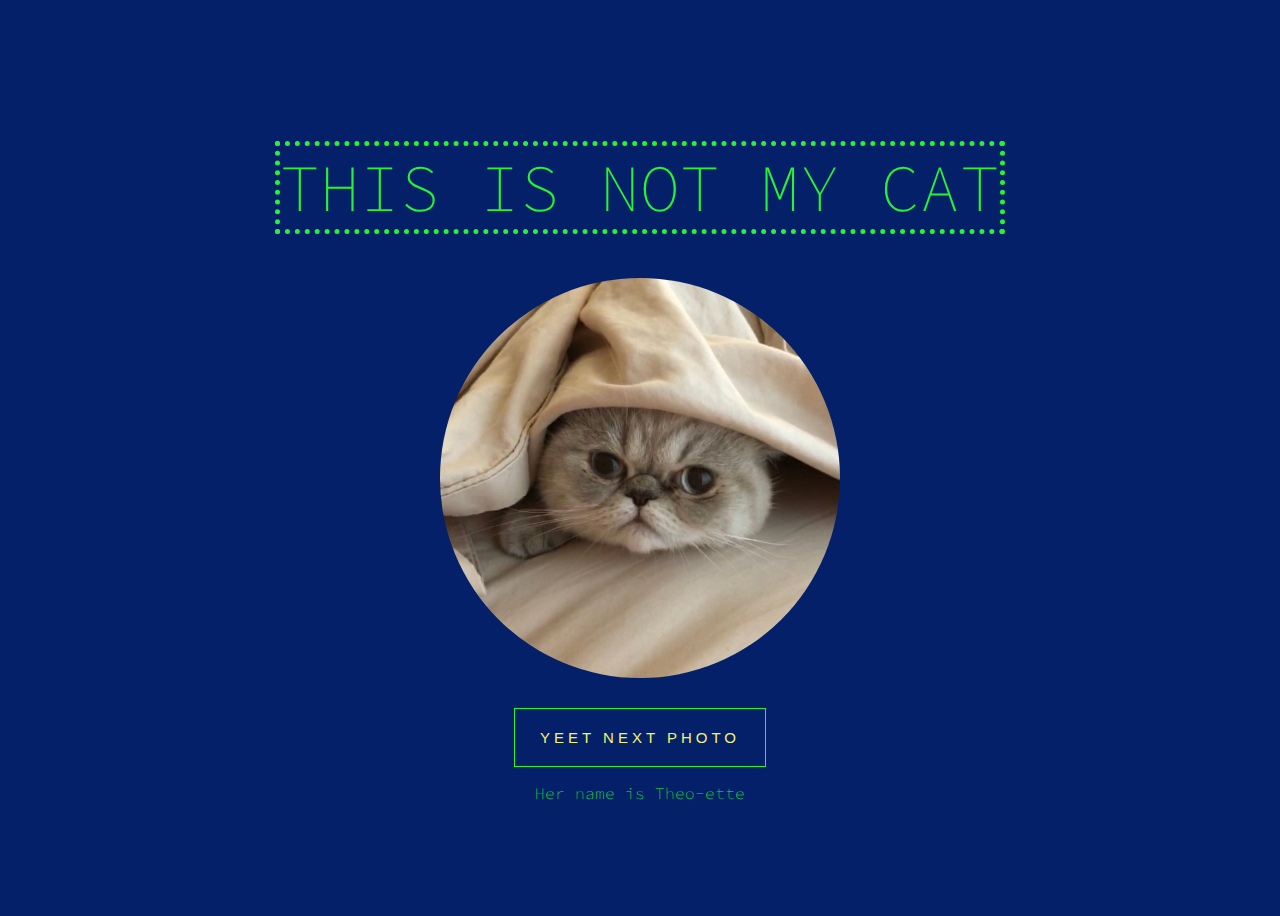
<file: cat/index.html>
<!-- Write your HTML in here -->
<!DOCTYPE html>
<html lang = "en">
<head>
	<title> Not My Cat</title>
	<link rel="stylesheet" type = "text/css" href="app.css">
</head>
<body>
	<section id="main">
		<h1>This Is Not My Cat</h1>
		
		<img src = "imgs/kitty_bed.jpg" alt = "cat">
	
		<button>Yeet Next Photo</button>
		
		<p>Her name is Theo-ette</p>
		
	</section>
	
	<script type="text/javascript" src="app.js"></script>
	
</body>
</html>
</file>
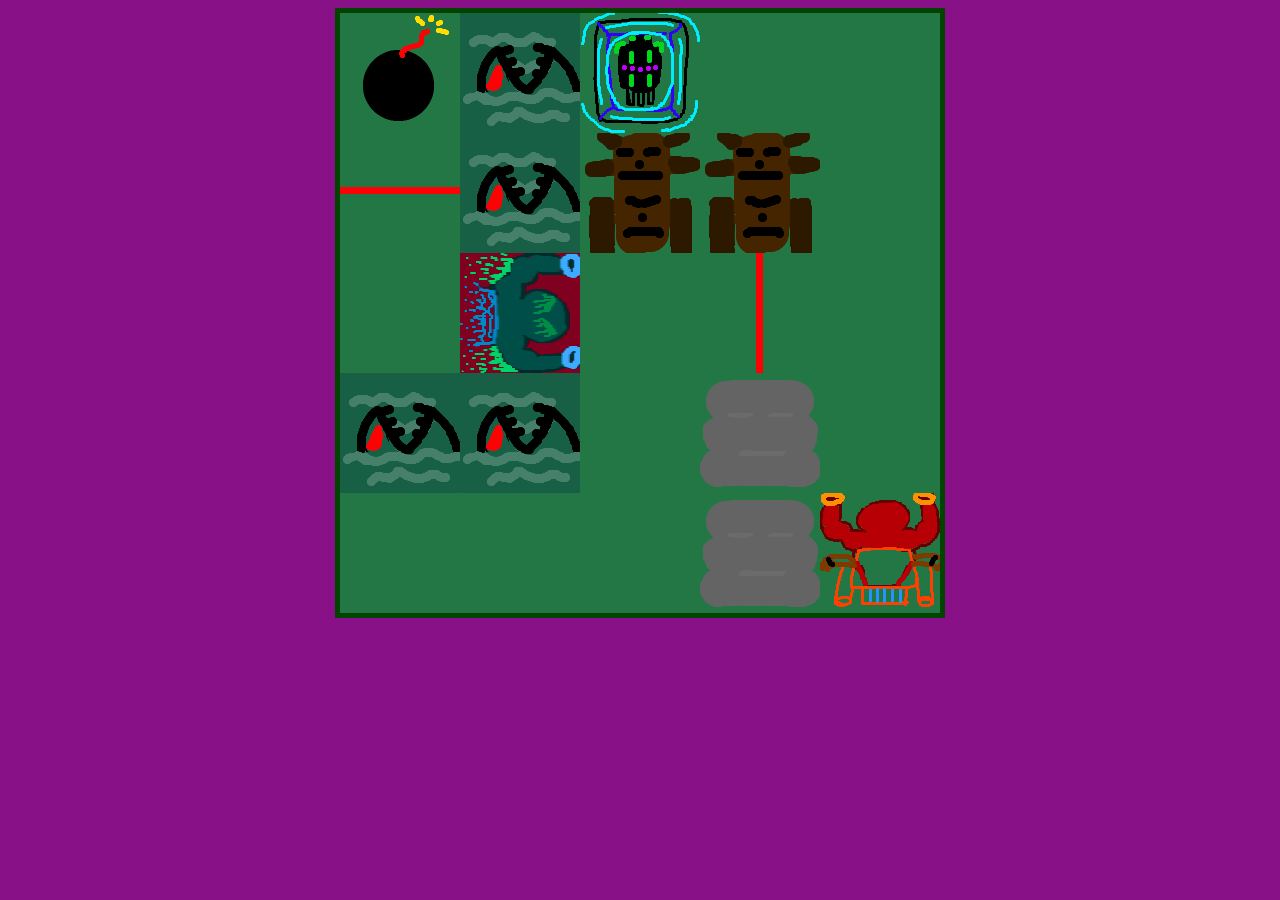
<file: Theebis Adventure/index.html>
<!DOCTYPE html>
  <html lang="en">
  <head>
    <meta charset="utf-8">
    <title>Theebis' Litty Adventure</title>
    
    <!-- include an external style sheet -->
    <link rel="stylesheet" href="style.css">  
    
    <!-- include an external JavaScript file -->
    
  </head>
  
  <body>
    
	<div id="gameBoard">
		<div></div>
		<div></div>
		<div></div>
		<div></div>
		<div></div>
		
		<div></div>
		<div></div>
		<div></div>
		<div></div>
		<div></div>
		
		<div></div>
		<div></div>
		<div></div>
		<div></div>
		<div></div>
		
		<div></div>
		<div></div>
		<div></div>
		<div></div>
		<div></div>
		
		<div></div>
		<div></div>
		<div></div>
		<div></div>
		<div></div>
	</div>
	
	<div class="message" id="win">You beat all the levels. YOU WIN!!!</div>
	<div class="message" id="lose">You Lose</div>
	<div class="message" id="levelup">Next Level...</div>
	
    <script src="game.js"></script>
  </body>
  
</html>
</file>
<file: cat/app.css>
/*Write your CSS in here*/
@import url(https://fonts.googleapis.com/css?family=Source+Code+Pro:200,300,400,500,600,700,900);

h1{
	/*color:purple;*/
	font-weight:200;
	font-size:66px;
	text-transform:uppercase;
	border:5px dotted;
}

body {
	background-color:#042069;
	color:#26f335;
	font-family:"Source Code Pro";
	font-weight:200;
}

img{
	height:400px;
	border-radius:50%;
}

#main {
	display:flex;
	flex-direction:column;
	align-items:center;
	justify-content:center;
	height:100vh;
}

button{
	margin:30px auto 0;
	padding: 20px 25px;
	background-color:#042069;
	color:#f2f470;
	font-size:15px;
	text-align:center;
	border:1px solid #26f335;
	text-transform:uppercase;
	text-decoration:none;
	outline:none;
	letter-spacing:4px;
}
	
button:hover {
	padding: 25px 30px;
	background-color:#26f335;
	color:#042069;
	transition:0.8s;
	text-decoration:underline;
}
</file>
<file: Theebis Adventure/style.css>
@import url('https://fonts.googleapis.com/css2?family=Yusei+Magic&display=swap');

body {
	background-color:#881188;
}

#gameBoard {
	border:5px solid #004400;
	display:grid;
	grid-template-columns:120px 120px 120px 120px 120px;
	grid-template-rows:120px 120px 120px 120px 120px;
	justify-content:center;
	width:600px;
	height:600px;
	
	margin-left:auto;
	margin-right:auto;
}

#gameBoard div {
	background-color:#227744;
	background-repeat:no-repeat;
	background-size:cover;
}

.defuser {
	background-image:url("images/defuser.png");
}

.totem {
	background-image:url("images/totem.png");
}

.bomb {
	background-image:url("images/bomb.png");
}

.wall {
	background-image:url("images/wall.png");
}

.laserh{
	background-image:url("images/laserh.png");
}

.laserv{
	background-image:url("images/laserv.png");
}

.swamp {
	background-image:url("images/swamp.png");
}

.theebisup{
	background-image:url("images/theebisu.png");
}

.theebisleft{
	background-image:url("images/theebisl.png");
}

.theebisright{
	background-image:url("images/theebisr.png");
}

.theebisdown{
	background-image:url("images/theebisd.png");
}

.theebisdefuserup{
	background-image:url("images/theebisdefuseru.png");
}

.theebisdefuserleft{
	background-image:url("images/theebisdefuserl.png");
}

.theebisdefuserright{
	background-image:url("images/theebisdefuserr.png");
}

.theebisdefuserdown{
	background-image:url("images/theebisdefuserd.png");
}

.laserpassup{
	background-image:url("images/laserpassu.png");
}

.laserpassleft{
	background-image:url("images/laserpassl.png");
}

.laserpassright{
	background-image:url("images/laserpassr.png");
}

.laserpassdown{
	background-image:url("images/laserpassd.png");
}

.enemyup{
	background-image:url("images/enemyu.png");
}

.enemyleft{
	background-image:url("images/enemyl.png");
}

.enemyright{
	background-image:url("images/enemyr.png");
}

.enemydown{
	background-image:url("images/enemyd.png");
}

.bridge{
	background-color:#800020 !important;
}

.message {
	display:none;
	position:fixed;
	top:0px;
	left:0px;
	width:100%;
	height:100%;
	background-color:rgba(0,0,0,0.8);
	color:#993399;
	font-family: 'Yusei Magic', sans-serif;
	font-size:8em;
	vertical-align:top;
	text-align:center;
	line-height:100vh;
}

#win {
	text-align:left;
	font-size:5em;
}
</file>
